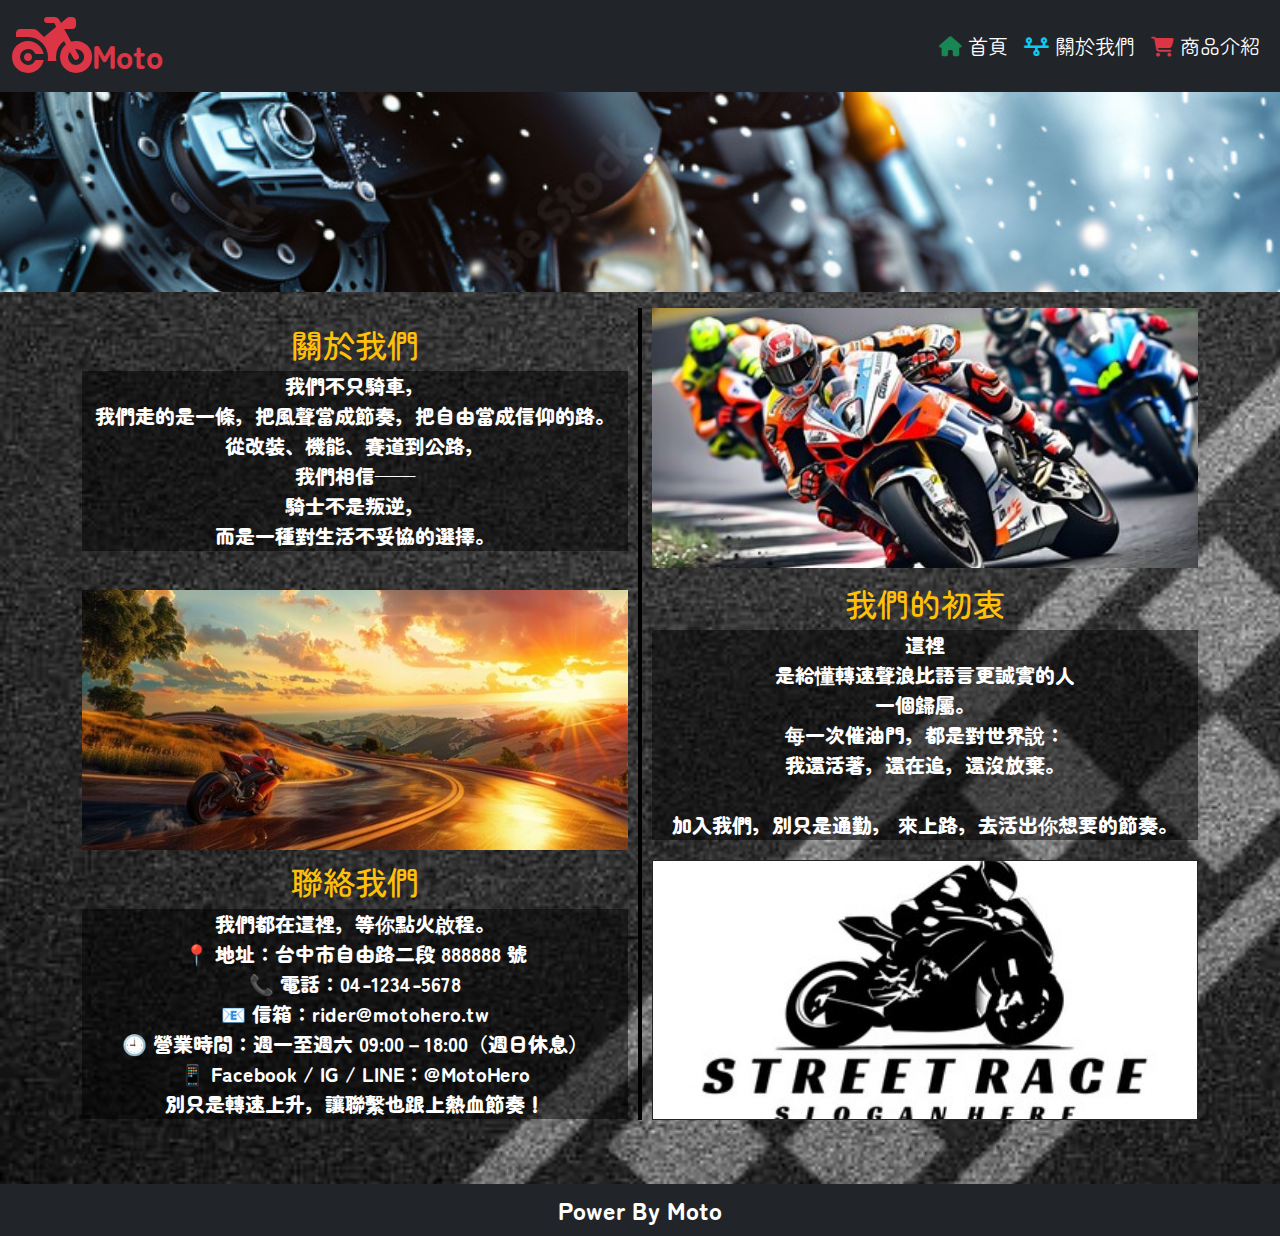
<file: 20250722-2.html>
<!DOCTYPE html>
<html lang="en">

<head>
    <meta charset="UTF-8">
    <meta name="viewport" content="width=device-width, initial-scale=1.0">
    <title>About Us</title>
    <link rel="stylesheet" href="css/bootstrap.min.css">
    <link rel="stylesheet" href="css/my.css">
    <link rel="stylesheet" href="css/all.min.css">

    <style>
        body {
            margin: 0;
            padding: 0;
        }

        .banner {
            margin-top: 0;
            max-height: 200px;
            height: 150px;
            background-image: url(images/moto6.jpg);
            height: 280px;
            background-position: center center;
            background-size: cover;
            background-repeat: no-repeat;
            background-attachment: fixed;
        }
        
        .timeline-section {
            position: relative;
        }

        .timeline-section::before {
            position: absolute;
            content: "";
            top: 0;
            bottom: 0;
            width: 4px;
            background-color: var(--bg-color07);
            left: 50%;
            transform: translateX(-50%);
        }

        #text {
            background-color: var(--roller-bg11);
        }

        .bg-cover:hover {
            transform: scale(1.1);
            transition: transform 0.5s ease-in-out;
        }

        @media screen and (max-width:768px) {

            .timeline-section::before,
            .timeline-section-pointer::before {
                display: none !important;
            }

        }

        body {
            background-image: url(/images/motobackground3.jpg);
            background-size: cover;
        }
    </style>
</head>

<body class="d-flex flex-column min-vh-100">
    <div class="flex-grow-1">
        <div class="container-fluid">
            <div class="row">
                <nav class="navbar navbar-expand-lg  bg-dark navbar-dark">
                    <div class="container-fluid">
                        <a class="navbar-brand fw-900 text-danger fs-2" href="#"><i
                                class="fa-solid fa-motorcycle fa-2x"></i>Moto</a>
                        <button class="navbar-toggler" type="button" data-bs-toggle="collapse"
                            data-bs-target="#navbarSupportedContent" aria-controls="navbarSupportedContent"
                            aria-expanded="false" aria-label="Toggle navigation">

                            <span class="navbar-toggler-icon"></span>
                        </button>

                        <div class="collapse navbar-collapse" id="navbarSupportedContent">
                            <ul class="navbar-nav ms-auto mb-2 mb-lg-0 fs-5">
                                <li class="nav-item ">
                                    <a class="nav-link active" aria-current="page" href="20250722.html"><i
                                            class="fa-solid fa-house text-success"></i> 首頁</a>
                                </li>
                                <li class="nav-item">
                                    <a class="nav-link active" href="/20250722-2.html"><i
                                            class="fa-solid fa-timeline text-info "></i> 關於我們</a>
                                </li>
                                <li class="nav-item ">
                                    <a class="nav-link active " href="/20250722-3.html" id="navbarDropdown"
                                        role="button" data-bs-toggle="" aria-expanded="false">

                                        <i class="fa-solid fa-cart-shopping text-danger"></i>
                                        商品介紹
                                    </a>
                                </li>

                                <!--暫時用不到
                                 <div class="dropdown-menu">

                                    <a class="dropdown-item" href="/20250722-3.html">所有車種</a>
                                    <div class="dropdown-divider"></div>
                                       
                                    <a class="dropdown-item" href="20250722-3.html?type=superbike">仿賽</a>
                                    <div class="dropdown-divider"></div>

                                    <a class="dropdown-item" href="20250722-3.html?type=street">街車</a>
                                    <div class="dropdown-divider"></div>
                                     <a class="dropdown-item" href="#">Something else here</a>
                                  -->
                        </div>
                        </ul>
                        <!--<li class="nav-item">
                                <a class="nav-link disabled" href="#">Something else</a>
                            </li>-->

                        <!--<form class="d-flex" role="search">
                            <input class="form-control mr-sm-2" type="search" placeholder="Search" aria-label="Search">
                            <button class="btn btn-outline-success my-2 my-sm-0" type="submit">Search</button>
                        </form>-->
                    </div>
            </div>
            </nav>
        </div>
    </div>
    <!-- 以上是選單 以下是主題 -->
    <div class="banner"></div>
    <div class="container mb-5">
        <div class="timeline-section">
            <div class="row align-items-center mt-3 timeline-section-pointer">
                <div class="col-md-6 align-items-center text-center text-white fs-5 fw-900">
                    <div class="h2 text-warning">關於我們</div>
                    <p class="mb-0" id="text">我們不只騎車，<br>
                        我們走的是一條，把風聲當成節奏，把自由當成信仰的路。<br>
                        從改裝、機能、賽道到公路，<br>
                        我們相信——<br>
                        騎士不是叛逆，<br>
                        而是一種對生活不妥協的選擇。
                    </p>

                </div>
                <div class="col-md-6">
                    <div class="bg-cover top-roller-box" style="background-image:url(images/moto2.jpg); height: 260px;">
                        <div class="top-roller">
                            <a href="#" class="btn btn-success d-block mx-auto">查看更多</a>
                        </div>
                    </div>
                </div>
            </div>

            <div class="row align-items-center mt-3 flex-md-row-reverse timeline-section-pointer">
                <div class="col-md-6 align-items-center text-center text-white  fs-5 fw-900">
                    <div class="h2  text-warning">我們的初衷</div>
                    <p class="mb-3" id="text">這裡<br>
                        是給懂轉速聲浪比語言更誠實的人<br>
                        一個歸屬。<br>
                        每一次催油門，都是對世界說：<br>
                        我還活著，還在追，還沒放棄。<br>
                        <br>
                        加入我們，別只是通勤，
                        來上路，去活出你想要的節奏。
                    </p>

                </div>
                <div class="col-md-6">
                    <div class="bg-cover left-roller-box"
                        style="background-image:url(images/moto3.jpg); height: 260px;">
                        <div class="left-roller">
                            <a href="#" class="btn btn-success d-block mx-auto">查看更多</a>
                        </div>
                    </div>
                </div>
            </div>

            <div class="row align-items-center mt-1 timeline-section-pointer">
                <div class="col-md-6 align-items-center  text-center text-white fs-5 fw-900">
                    <div class="h2  text-warning">聯絡我們</div>
                    <p class="mb-0" id="text">
                        我們都在這裡，等你點火啟程。<br>
                        📍 地址：台中市自由路二段 888888 號<br>
                        📞 電話：04-1234-5678 <br>
                        📧 信箱：rider@motohero.tw <br>
                        🕘 營業時間：週一至週六 09:00－18:00（週日休息） <br>
                        📱 Facebook / IG / LINE：@MotoHero <br>
                        別只是轉速上升，讓聯繫也跟上熱血節奏！</p>

                </div>
                <div class="col-md-6">
                    <div class="bg-cover right-roller-box"
                        style="background-image:url(images/moto4.jpg); height: 260px; border: 0.5px solid;">
                        <div class="right-roller">
                            <a href="#" class="btn btn-success d-block mx-auto">查看更多</a>
                        </div>
                    </div>
                </div>
            </div>

        </div>
    </div>
    <div class="footer bg-dark text-white text-center fs-4 fw-900 py-2 mt-3">Power By Moto</div>

    <script src="js/bootstrap.bundle.min.js"></script>
    </div>
</body>

</html>
</file>
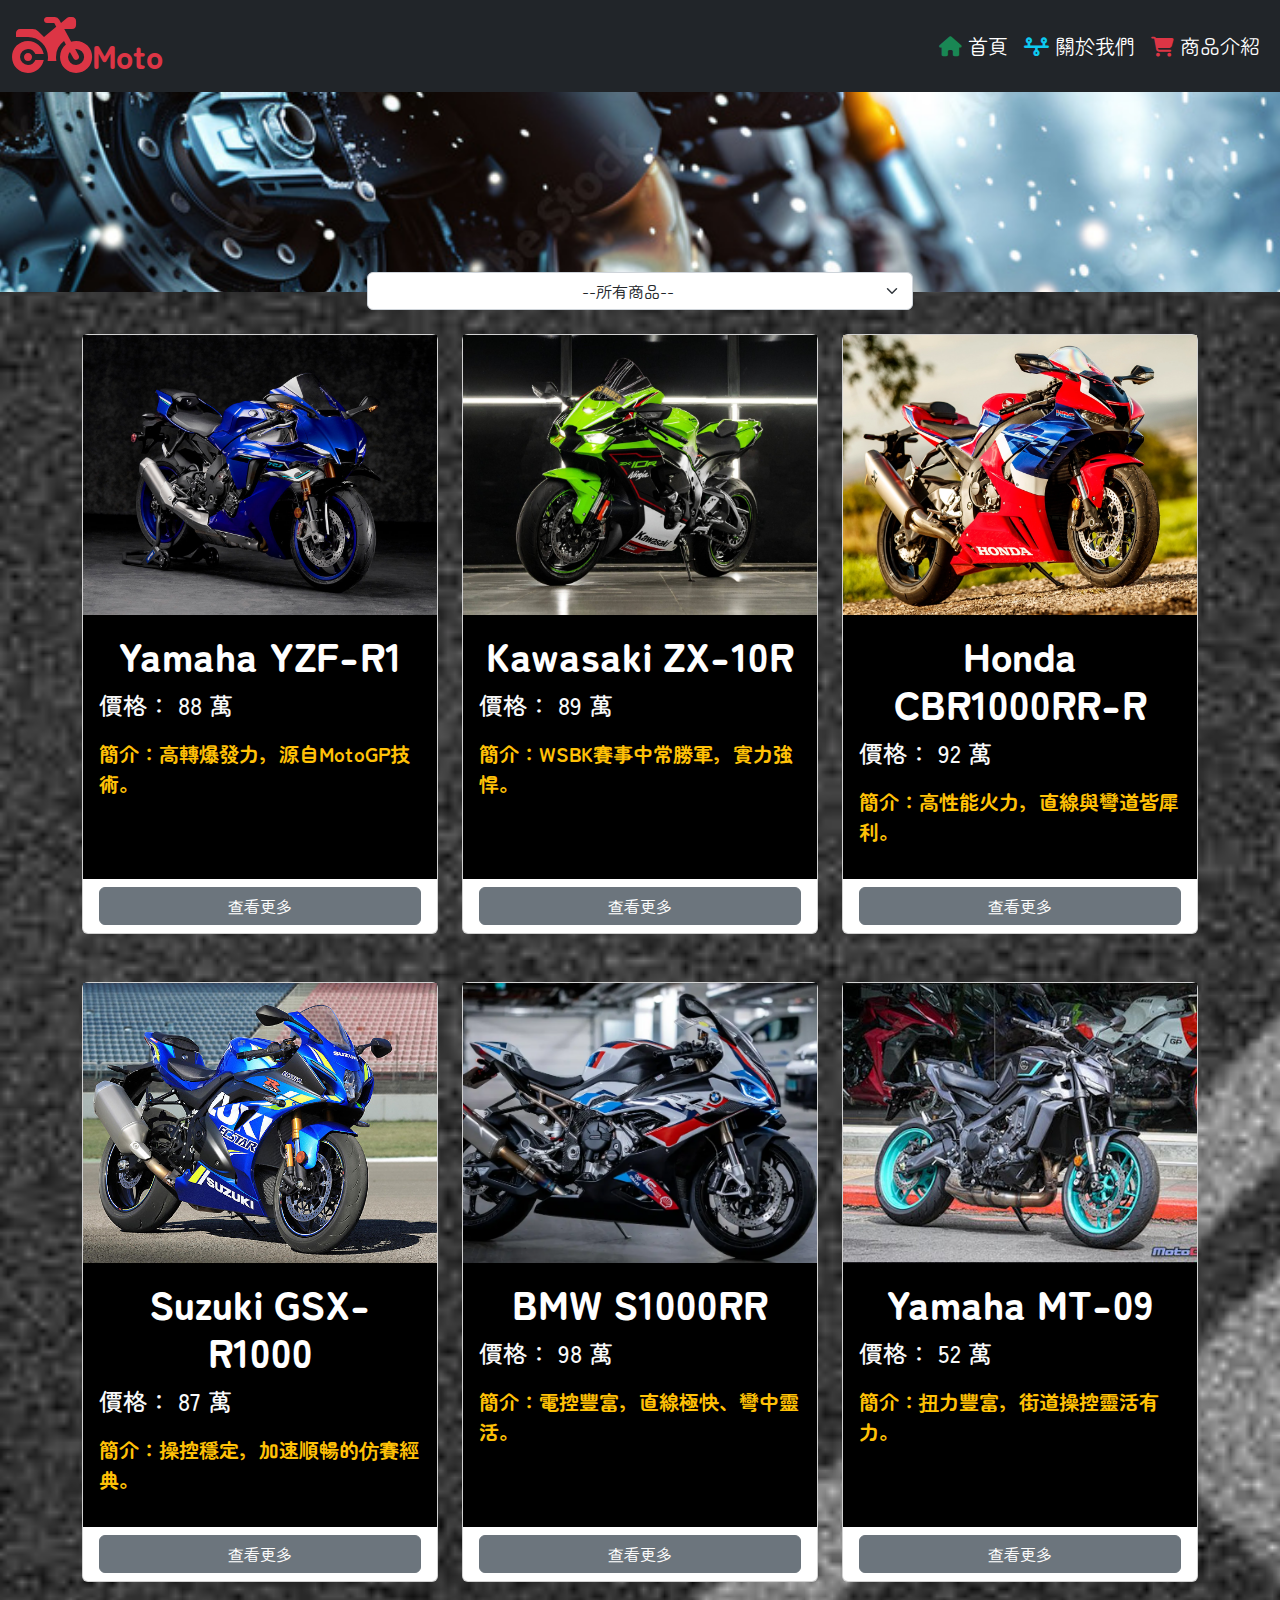
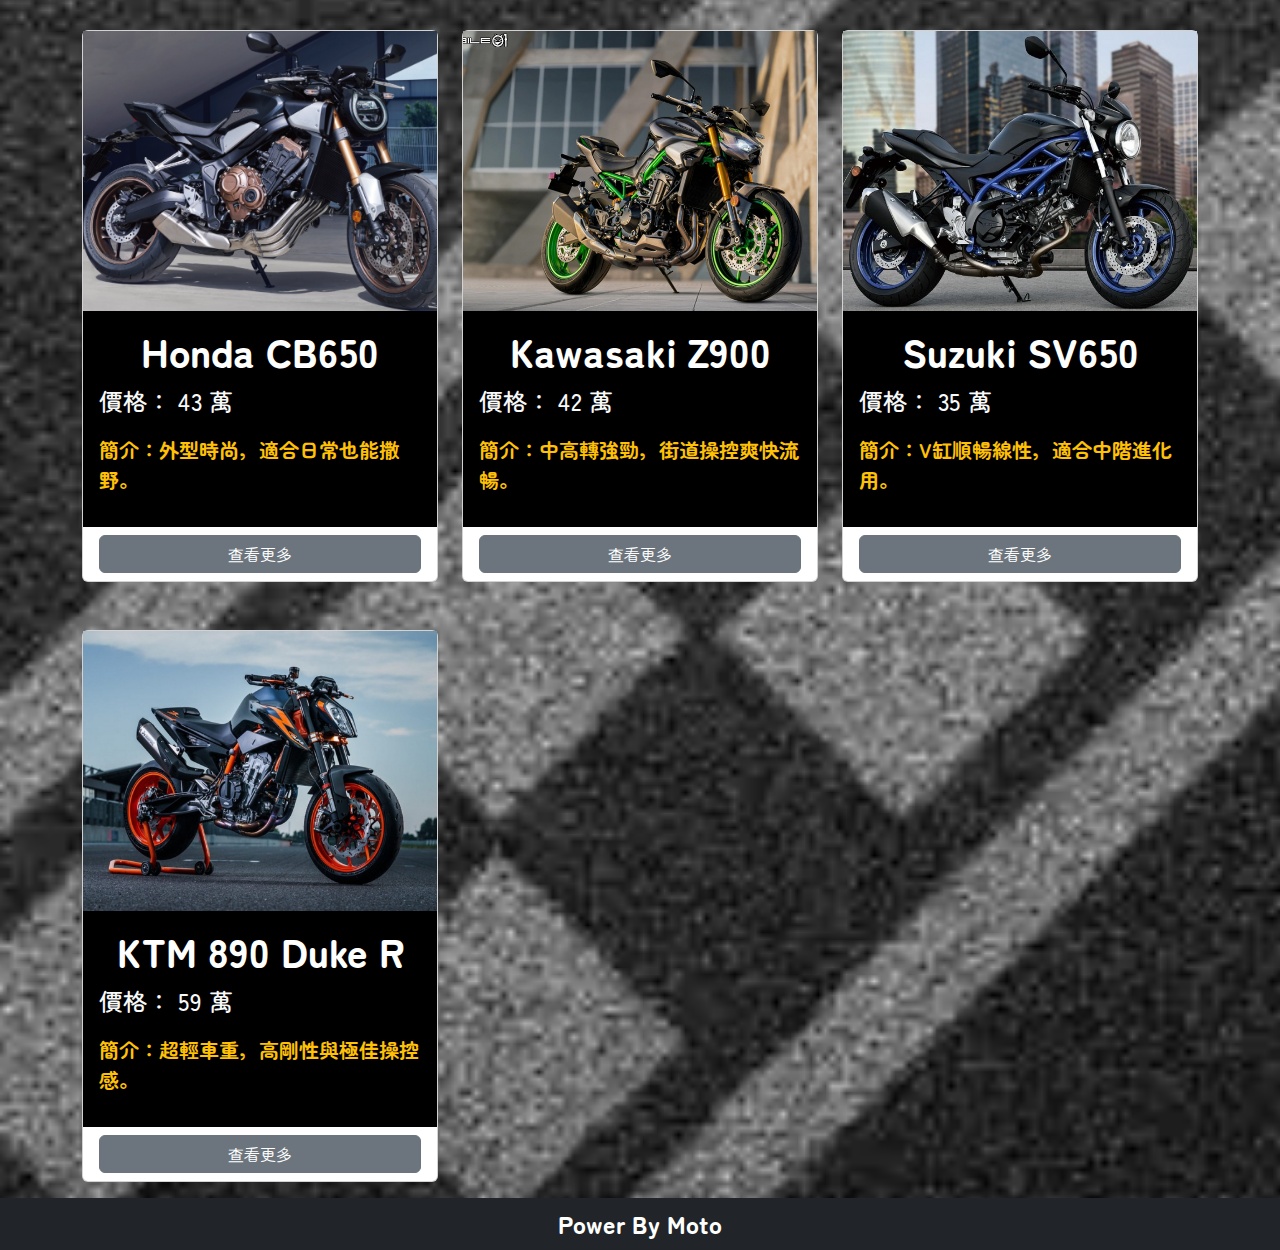
<file: 20250722-3.html>
<!DOCTYPE html>
<html lang="en">

<head>
    <meta charset="UTF-8">
    <meta name="viewport" content="width=device-width, initial-scale=1.0">
    <title>moto-product</title>
    <link rel="stylesheet" href="css/bootstrap.min.css">
    <link rel="stylesheet" href="css/my.css">
    <link rel="stylesheet" href="css/all.min.css">

    <style>
        .banner {
            margin-top: 0;
            max-height: 200px;
            height: 150px;
            background-image: url(images/moto6.jpg);
            height: 280px;
            background-position: center center;
            background-size: cover;
            background-repeat: no-repeat;
            background-attachment: fixed;
        }

        body {
            background-image: url(/images/motobackground3.jpg);
            background-size: cover;
            background-position: center center;
        }


    </style>
</head>

<body>
    <div class="container-fluid">
        <div class="row">
            <nav class="navbar navbar-expand-lg  bg-dark navbar-dark">
                <div class="container-fluid">
                    <a class="navbar-brand fw-900 text-danger fs-2" href="#"><i
                            class="fa-solid fa-motorcycle fa-2x"></i>Moto</a>
                    <button class="navbar-toggler" type="button" data-bs-toggle="collapse"
                        data-bs-target="#navbarSupportedContent" aria-controls="navbarSupportedContent"
                        aria-expanded="false" aria-label="Toggle navigation">

                        <span class="navbar-toggler-icon"></span>
                    </button>

                    <div class="collapse navbar-collapse" id="navbarSupportedContent">
                        <ul class="navbar-nav ms-auto mb-2 mb-lg-0 fs-5">
                            <li class="nav-item ">
                                <a class="nav-link active" aria-current="page" href="20250722.html"><i
                                        class="fa-solid fa-house text-success"></i> 首頁</a>
                            </li>
                            <li class="nav-item">
                                <a class="nav-link active" href="20250722-2.html"><i
                                        class="fa-solid fa-timeline text-info "></i> 關於我們</a>
                            </li>
                            <li class="nav-item ">
                                <a class="nav-link active " href="20250722-3.html" id="navbarDropdown" role="button"
                                    data-bs-toggle="" aria-expanded="false">

                                    <i class="fa-solid fa-cart-shopping text-danger"></i>
                                    商品介紹
                                </a>
                            </li>

                            <!-- 用不到 先隱藏
                            <div class="dropdown-menu">

                                    <a class="dropdown-item" href="/20250722-3.html">所有車種</a>
                                    <div class="dropdown-divider"></div>
                                       
                                    <a class="dropdown-item" href="20250722-3.html?type=superbike">仿賽</a>
                                    <div class="dropdown-divider"></div>

                                    <a class="dropdown-item" href="20250722-3.html?type=street">街車</a>
                                    <div class="dropdown-divider"></div>
                                     <a class="dropdown-item" href="#">Something else here</a>
                                  -->
                    </div>
                    </ul>
                    <!--<li class="nav-item">
                                <a class="nav-link disabled" href="#">Something else</a>
                            </li>-->

                    <!--<form class="d-flex" role="search">
                            <input class="form-control mr-sm-2" type="search" placeholder="Search" aria-label="Search">
                            <button class="btn btn-outline-success my-2 my-sm-0" type="submit">Search</button>
                        </form>-->
                </div>
        </div>
        </nav>
    </div>
    </div>
    <div class="banner"></div>
    <!-- 以上是選單 以下是主題 -->
    <div class="container">
        <div class="row justify-content-center" id="mydata">
            <div class="col-6">
                <select name="" id="type_select" class="form-select" style="margin-top: -20px;">
                    <option value="all" class="text-center">--所有商品--</option>
                    <option value="superbike">仿賽</option>
                    <option value="streetbike">街車</option>
                </select>
            </div>
        </div>
    </div>

    <div class="container">
        <div class="row row-cols-1 row-cols-md-2 row-cols-xl-3 g-4" id="product_list">
            <div class="h3 text-warning fw-900 my-3">|產品介紹|<small class="text-muted">product</small></div>
            <div class="col-6 col-md-4 col-lg-6 mt-3">
                <div class="bg-cover" style="background-image: url(images/moto5.jpg); height: 280px;"></div>
                <div class="h3 text-center fw-900 text-success">產品名稱</div>
                <p>價格:XXX元</p>
                <p>簡介:<br>這是一台車車車車車車車車車車車</p>
                <a href="20250722-4.html?type=superbike&id=moto1" class="btn btn-primary">查看更多</a>
            </div>

        </div>
    </div>
    <div class="footer bg-dark text-white text-center fs-4 fw-900 py-2 mt-3">Power By Moto</div>
    <script src="js/bootstrap.bundle.min.js"></script>
    <script src="js/jquery-3.7.1.min.js"></script>
    <script>
        //宣告變數
        var all_data = {}; // 儲存所有商品資料 
        var selected_type;// 儲存選擇的車種類型
        var filter_data = [];// 儲存篩選後的資料



        $(function () {
            $.ajax({
                type: "GET",
                url: "js/moto.json",
                dataType: "json",
                async: "false",
                success: function (data) {
                    console.log(all_data);//除錯用
                    all_data = data; // 將資料儲存到全域變數
                    showAllProducts(); // 初始載入顯示全部商品
                },
                error: function () {
                    alert("連線錯誤!-js/moto.json ");
                }
            });

            //監聽
            $("#type_select").change(function () {
                console.log($(this).val());//除錯用
                selected_type = $(this).val();// 取得選擇值
                filter_data = [];// 每次先清空

                // 根據選擇的車種類型篩選資料
                if (selected_type === "superbike") {
                    filter_data = all_data.superbike;
                } else if (selected_type === "streetbike") {
                    filter_data = all_data.streetbike;
                } else if (selected_type === "all") {
                    filter_data = [...all_data.superbike, ...all_data.streetbike];
                }

                showFilterProducts();// 顯示篩選後的資料
            });

            // 顯示篩選後資料用的函式
            function showFilterProducts() {
                $("#product_list").empty(); // 清空舊畫面

                // 用 jQuery each() 遍歷 filter_data 陣列
                $.each(filter_data, function (i, item) {
                    let productType = selected_type === "all"
                        ? (all_data.superbike.some(p => p.id === item.id) ? "superbike" : "streetbike")
                        : selected_type;

                    let content = `
  <div class="col mt-5">
    <div class="card h-100 d-flex flex-column">
      <div class="bg-cover" style="background-image: url(${item.image}); height: 280px; background-size: cover; background-position: center;"></div>
      <div class="card-body flex-grow-1 d-flex flex-column" style="background-color:black;">
        <h5 class="card-title text-white fw-800 fs-1 text-center" style="min-height: 48px;">${item.name}</h5>
        <p class="text-light fs-4 fw-500">價格：${item.price}</p>
        <p class="text-warning fs-5 fw-600">簡介：${item.description}</p>
      </div>
      <div class="card-footer bg-transparent border-0 mt-auto">
        <a href="20250722-4.html?type=${productType}&id=${item.id}" class="btn btn-secondary d-block mx-auto">查看更多</a>
      </div>
    </div>
  </div>
`;

                    $("#product_list").append(content);// 把每一筆資料插入到畫面上
                });
            }

            // 預設初次載入顯示全部資料
            function showAllProducts() {
                selected_type = "all"; // 預設值
                filter_data = [...all_data.superbike, ...all_data.streetbike];
                showFilterProducts();
            }
        });
    </script>
</body>

</html>
</file>
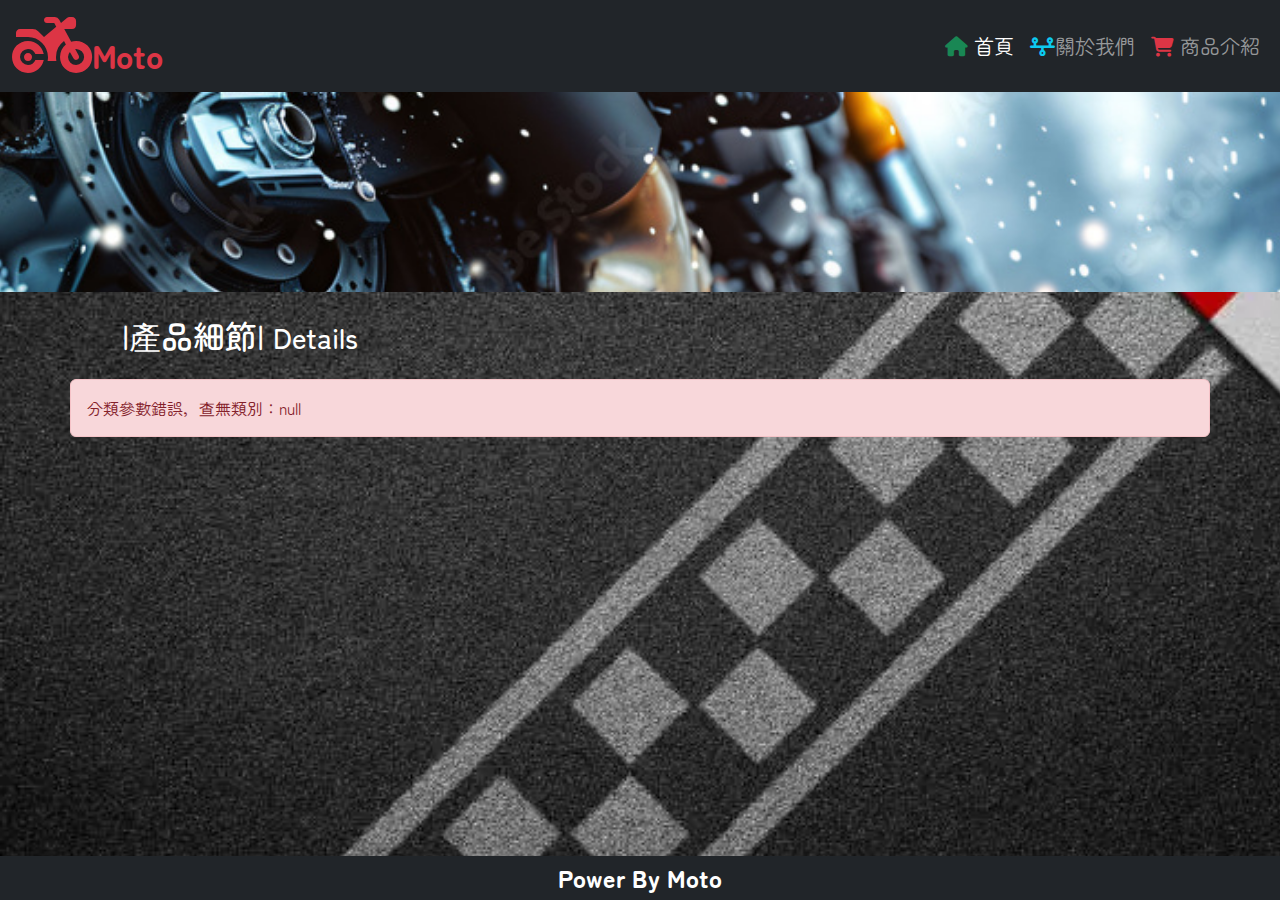
<file: 20250722-4.html>
<!DOCTYPE html>
<html lang="en">

<head>
    <meta charset="UTF-8">
    <meta name="viewport" content="width=device-width, initial-scale=1.0">
    <title>details</title>
    <link rel="stylesheet" href="css/bootstrap.min.css">
    <link rel="stylesheet" href="css/my.css">
    <link rel="stylesheet" href="css/all.min.css">
    <style>
        body {
            margin: 0;
            padding: 0;
        }

        .banner {
            margin-top: 0;
            max-height: 200px;
            height: 150px;
            background-image: url(images/moto6.jpg);
            height: 280px;
            background-position: center center;
            background-size: cover;
            background-repeat: no-repeat;
            background-attachment: fixed;
        }

        .box01 {
            width: 120px;
            height: 120px;
            background-color: var(--bg-color08);
            display: inline-block;
        }

        .box02 {
            width: 120px;
            height: 120px;
            background-color: var(--bg-color01);
            display: inline-block;
        }

        body {
            background-image: url(/images/motobackground3.jpg);
            background-size: cover;
        }

        .title-shift {
            margin-left: 40px;
        }

        #showimg {
            background-color: black;
            width: 100%;
            height: auto;
            max-width: 100%;
            object-fit: contain;
        }

        @media (max-width: 992px) {
            .title-shift {
                margin-left: 0;
            }
        }
    </style>

</head>

<body class="d-flex flex-column min-vh-100">

    <div class="container-fluid">
        <div class="row">
            <nav class="navbar navbar-expand-lg  bg-dark navbar-dark">
                <div class="container-fluid">
                    <a class="navbar-brand fw-900 text-danger fs-2" href="#"><i
                            class="fa-solid fa-motorcycle fa-2x"></i>Moto</a>
                    <button class="navbar-toggler" type="button" data-bs-toggle="collapse"
                        data-bs-target="#navbarSupportedContent" aria-controls="navbarSupportedContent"
                        aria-expanded="false" aria-label="Toggle navigation">

                        <span class="navbar-toggler-icon"></span>
                    </button>

                    <div class="collapse navbar-collapse" id="navbarSupportedContent">
                        <ul class="navbar-nav ms-auto mb-2 mb-lg-0 fs-5">
                            <li class="nav-item ">
                                <a class="nav-link active" aria-current="page" href="20250722.html"><i
                                        class="fa-solid fa-house text-success"></i> 首頁</a>
                            </li>
                            <li class="nav-item">
                                <a class="nav-link" href="/20250722-2.html"><i
                                        class="fa-solid fa-timeline text-info"></i>關於我們</a>
                            </li>
                            <li class="nav-item ">
                                <a class="nav-link " href="/20250722-3.html" id="navbarDropdown" role="button"
                                    data-bs-toggle="" aria-expanded="false">

                                    <i class="fa-solid fa-cart-shopping text-danger"></i>
                                    商品介紹
                                </a>
                            </li>

                            <!-- 用不到先隱藏
                            <div class="dropdown-menu">

                                    <a class="dropdown-item" href="/20250722-3.html">所有車種</a>
                                    <div class="dropdown-divider"></div>
                                       
                                    <a class="dropdown-item" href="20250722-3.html?type=superbike">仿賽</a>
                                    <div class="dropdown-divider"></div>

                                    <a class="dropdown-item" href="20250722-3.html?type=street">街車</a>
                                    <div class="dropdown-divider"></div>
                                     <a class="dropdown-item" href="#">Something else here</a>
                                  -->
                    </div>
                    </ul>
                    <!--<li class="nav-item">
                                <a class="nav-link disabled" href="#">Something else</a>
                            </li>-->

                    <!--<form class="d-flex" role="search">
                            <input class="form-control mr-sm-2" type="search" placeholder="Search" aria-label="Search">
                            <button class="btn btn-outline-success my-2 my-sm-0" type="submit">Search</button>
                        </form>-->
                </div>
        </div>
        </nav>
    </div>
    </div>
    <!-- 以上是選單 以下是主題 -->
    <div class="banner"></div><!-- 上方背景圖 -->

    <main class="flex-grow-1">
        <div class="container">
            <div class="h2 my-4 text-white title-shift">|產品細節| <small>Details </small></div>

            <div class="row mt-1 " id="product-detail">
                <!-- 左側圖片區塊 -->
                <div class=" col-12 col-md-10 col-lg-8 col-xl-7">
                    <!-- 主圖片 -->
                    <div class="mb-3 text-center">
                        <img src="images/cake01.jpg" class="img-fluid img-thumbnail" alt="" id="showimg"
                            style="height: 500px; width: auto; max-width: 100%;">
                    </div>

                    <!-- 小圖列表 暫時用不到
                <ul class="list-unstyled d-flex overflow-auto" id="myallimg">
                    <li class="p-1 me-2 rounded-2">
                        <div class="box01 bg-cover" style="background-image: url(images/cake01.jpg);"></div>
                    </li>
                    <li class="p-1 me-2 rounded-2">
                        <div class="box01 bg-cover" style="background-image: url(images/cake02.jpg);"></div>
                    </li>
                    <li class="p-1 me-2 rounded-2">
                        <div class="box01 bg-cover" style="background-image: url(images/cake03.jpg);"></div>
                    </li>
                    <li class="p-1 me-2 rounded-2">
                        <div class="box01 bg-cover" style="background-image: url(images/cake04.jpg);"></div>
                    </li>
                    <li class="p-1 me-2 rounded-2">
                        <div class="box01 bg-cover" style="background-image: url(images/cake05.jpg);"></div>
                    </li>
                </ul>
                -->
                </div>

                <!-- 右側產品說明 -->
                <div class="col-md-10 col-lg-4 col-xl-5 d-flex flex-column bg-black text-light" style="height: 100%;">
                    <h2 id="moto-title" class="my-2 fw-600 bg-warning text-black">該車款特色介紹</h2>
                    <p id="moto-name" class="fs-2 fw-900 ">:superbike</p>
                    <p id="moto-price" class="fs-4 fw-700 ">價格:99999元</p>
                    <p id="moto-type" class="fs-4">種類:
                        <span class="text-bg-warning badge">雙缸</span>
                        <span class="text-bg-danger badge">599c.c.</span>
                    </p>

                    <details class="my-1">
                        <summary class="h5 text- fs-4">產品詳細介紹</summary>
                        <p class="fs-5" id="moto-desc">這是一台車的介紹內容</p>
                    </details>

                    <input type="text" class="form-control mt-0">
                    <button class="btn btn-primary my-2">訂購</button>
                </div>
            </div>
        </div>
    </main>



    <div class="footer bg-dark text-white text-center fs-4 fw-900 py-1">Power By Moto</div>

    <script src="js/bootstrap.bundle.min.js"></script>
    <script src="js/jquery-3.7.1.min.js"></script>
    <script>
        // 抓網址中的 type 和 id，例如 ?type=superbike&id=moto2
        const urlParams = new URLSearchParams(window.location.search);
        const type = urlParams.get("type");
        const id = urlParams.get("id");

        $.ajax({
            url: "js/moto.json",
            dataType: "json",
            success: function (data) {
                //  防呆：先檢查 type 有無對應分類
                if (!data[type]) {
                    $("#product-detail").html('<div class="alert alert-danger">分類參數錯誤，查無類別：' + type + '</div>');
                    return;
                }

                let allData = data[type];
                let target = allData.find(item => item.id === id);

                //  防呆：檢查 id 是否存在於該類別中
                if (!target) {
                    console.error("找不到對應商品資料，請檢查 ID 或 JSON 結構");
                    $("#product-detail").html('<div class="alert alert-danger">查無此商品：' + id + '</div>');
                    return;
                }


                $("#showimg").attr("src", target.image);
                $("#moto-name").text(target.name);
                $("#moto-price").text("價格:" + target.price);
                $("#moto-type").html(`
                        <span class="text-bg-warning badge">${target.type}</span>
                        <span class="text-bg-danger  badge">${target.cc}</span> `)
                const detail = target.detail || target.description || "(暫無詳細介紹)";
                console.log("載入的詳細介紹內容：", detail);
                console.log("目前讀到的商品 ID：", id);
                console.log("商品資料物件：", target);

                $("#moto-desc").html(detail.replace(/\n/g, "<br>"));

                $("#moto-title").text(target.title);
            },
            error: function () {
                $("#product-detail").html('<div class="alert alert-danger">載入商品資料失敗，請稍後再試。</div>');
            }
        });



    </script>

</body>

</html>
</file>
<file: css/my.css>
@import url('https://fonts.googleapis.com/css2?family=Zen+Maru+Gothic:wght@300;400;500;700;900&display=swap');

:root {
    /* 🟤 常規背景色（主色系） */
    --bg-color01: #817c7c;    /* 灰褐色 */
    --bg-color02: #4a24f3;    /* 深藍紫 */
    --bg-color03: #8dc499;    /* 青蘋果綠 */
    --bg-color04: #8cce11;    /* 鮮嫩青綠 */
    --bg-color05: #d60611;    /* 正紅色 */
    --bg-color06: #bbb6b6;    /* 淺灰色 */
    --bg-color07: #000000;    /* 黑色 */
    --bg-color08: #ffffff;    /* 白色 */

    /* 🍭 甜點系顏色（主視覺建議使用） */
    --bg-color09: #ff9aa2;    /* 粉紅糖霜 */
    --bg-color10: #fbc687;    /* 橘色奶茶 */
    --bg-color11: #c1cfff;    /* 夢幻天藍 */
    --bg-color12: #8ae9c1;    /* 薄荷綠 */
    --bg-color13: #ffe066;    /* 檸檬黃 */
    --bg-color14: #d1a3ff;    /* 薰衣草紫 */
    --bg-color15: #ff6f91;    /* 覆盆莓紅 */
    --bg-color16: #0099cc;    /* 清新科技藍 */
    --bg-color17: #3b3b98;    /* 藍莓深紫 */
    --bg-color18: #5c5470;    /* 煙燻灰紫 */
    --bg-color19:#6F42C1 ;    /* 紫色 */

    /* 🧊 Roller 遮罩透明背景（對應主色系 + 透明） */
    --roller-bg01: rgba(255, 174, 0, 0.877); /* 黃橙 */
    --roller-bg02: rgba(255, 136, 0, 0.3);   /* 橘色半透 */
    --roller-bg03: rgba(212, 247, 18, 0.3);  /* 螢光黃綠 */
    --roller-bg04: rgba(0, 253, 21, 0.3);    /* 螢光綠半透 */
    --roller-bg05: rgba(0, 217, 255, 0.3);   /* 天藍半透 */
    --roller-bg06: rgba(255, 154, 162, 0.3); /* 粉紅糖霜透明 */
    --roller-bg07: rgba(251, 198, 135, 0.3); /* 橘色奶茶透明 */
    --roller-bg08: rgba(193, 207, 255, 0.3); /* 夢幻天藍透明 */
    --roller-bg09: rgba(255, 111, 145, 0.3); /* 覆盆莓紅透明 */
    --roller-bg10: rgba(0, 153, 204, 0.3);   /* 清新科技藍透明 */
    --roller-bg11: rgba(0, 0, 0, 0.5);       /* 黑色半透（預設遮罩） */

    /* 🔵 文字色（可擴充） */
    --text-color01: #206b7e;  /* 深藍青 */
}


body {
    font-family: "Zen Maru Gothic", sans-serif;
}

/* 背景色 */
.bg-01 {
    background-color: var(--bg-color01);
}

.bg-02 {
    background-color: var(--bg-color02);
}

.bg-03 {
    background-color: var(--bg-color03);
}

.bg-04 {
    background-color: var(--bg-color04);
}

.bg-05 {
    background-color: var(--bg-color05);
}

.bg-06 {
    background-color: var(--bg-color06);
}
.bg-07{
    background-color:var(--bg-color07);
}
.bg-08{
    background-color: var(--bg-color08);
}
.bg-09 {
  background-color: var(--bg-color09);
}

.bg-10 {
  background-color: var(--bg-color10);
}

.bg-11 {
  background-color: var(--bg-color11);
}

.bg-12 {
  background-color: var(--bg-color12);
}

.bg-13 {
  background-color: var(--bg-color13);
}

.bg-14 {
  background-color: var(--bg-color14);
}

.bg-15 {
  background-color: var(--bg-color15);
}

.bg-16 {
  background-color: var(--bg-color16);
}

.bg-17 {
  background-color: var(--bg-color17);
}

.bg-18 {
  background-color: var(--bg-color18);
}

.bg-19 {
    background-color: var(--bg-color19);
}

/* 字體大小 */
.fw-900 {
    font-weight: 900;
}

.fw-800 {
    font-weight: 800;
}

.fw-700 {
    font-weight: 700;
}

.fw-600 {
    font-weight: 600;
}

.fw-500 {
    font-weight: 500;
}

.fw-400 {
    font-weight: 400;
}

.fw-300 {
    font-weight: 300;
}

.fw-200 {
    font-weight: 200;
}

.fw-100 {
    font-weight: 100;
}


/*背景圖*/
.bg-cover {
    background-position: center center;
    background-size: cover;
}

/*roller由上進入 .roller-box:外層  .roller:內層 */
.top-roller-box {
    position: relative;
    overflow: hidden;
}

.top-roller-box .top-roller {
    position: absolute;
    top: 0;
    left: 0;
    height: 100%;
    width: 100%;
    background-color: var(--roller-bg11);
    transform: translateY(-100%);
    display: flex;
    align-items: center;
}

.top-roller-box:hover .top-roller {
    transform: translateY(0);
    transition: transform 1.5s;
}

/*roller由左進入 .roller-box:外層  .roller:內層 */
.left-roller-box {
    position: relative;
    overflow: hidden;
}

.left-roller-box .left-roller {
    position: absolute;
    top: 0;
    left: 0;
    height: 100%;
    width: 100%;
    background-color: var(--roller-bg07);
    transform: translateX(-100%);
    display: flex;
    align-items: center;
}

.left-roller-box:hover .left-roller {
    transform: translateX(0);
    transition: transform 1.5s;
}

/*roller由右進入 .roller-box:外層  .roller:內層 */
.right-roller-box {
    position: relative;
    overflow: hidden;
}

.right-roller-box .right-roller {
    position: absolute;
    top: 0;
    left: 0;
    height: 100%;
    width: 100%;
    background-color: var(--roller-bg08);
    transform: translateX(100%);
    display: flex;
    align-items: center;
}

.right-roller-box:hover .right-roller {
    transform: translateX(0);
    transition: transform 1.5s;
}

/*roller由下進入 .roller-box:外層  .roller:內層 */
.botton-roller-box {
    position: relative;
    overflow: hidden;
}

.botton-roller-box .botton-roller {
    position: absolute;
    top: 0;
    left: 0;
    height: 100%;
    width: 100%;
    background-color: var(--roller-bg04);
    transform: translateY(-100%);
    display: flex;
    align-items: center;
}

.botton-roller-box:hover .botton-roller {
    transform: translateX(0);
    transition: transform 1.5s;
}
</file>
